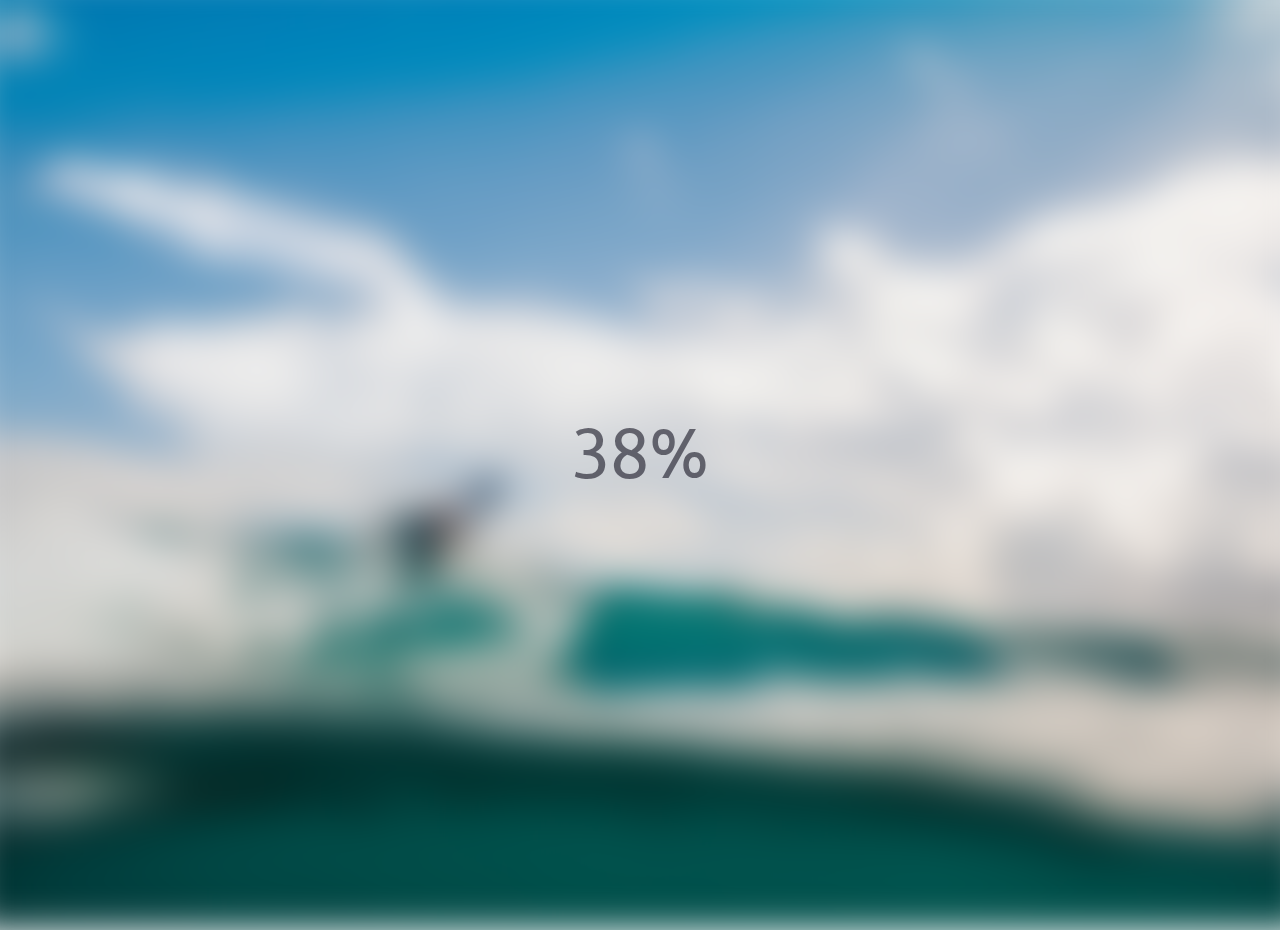
<file: blurryLoading/index.html>
<!DOCTYPE html>
<html lang="en">
  <head>
    <meta charset="UTF-8" />
    <meta name="viewport" content="width=device-width, initial-scale=1.0" />
    <link rel="stylesheet" href="style.css" />
    <title>Blurry Loading</title>
  </head>
  <body>
    <section class="bg"></section>
    <div class="loadingText">0%</div>
    <script src="script.js"></script>
  </body>
</html>
</file>
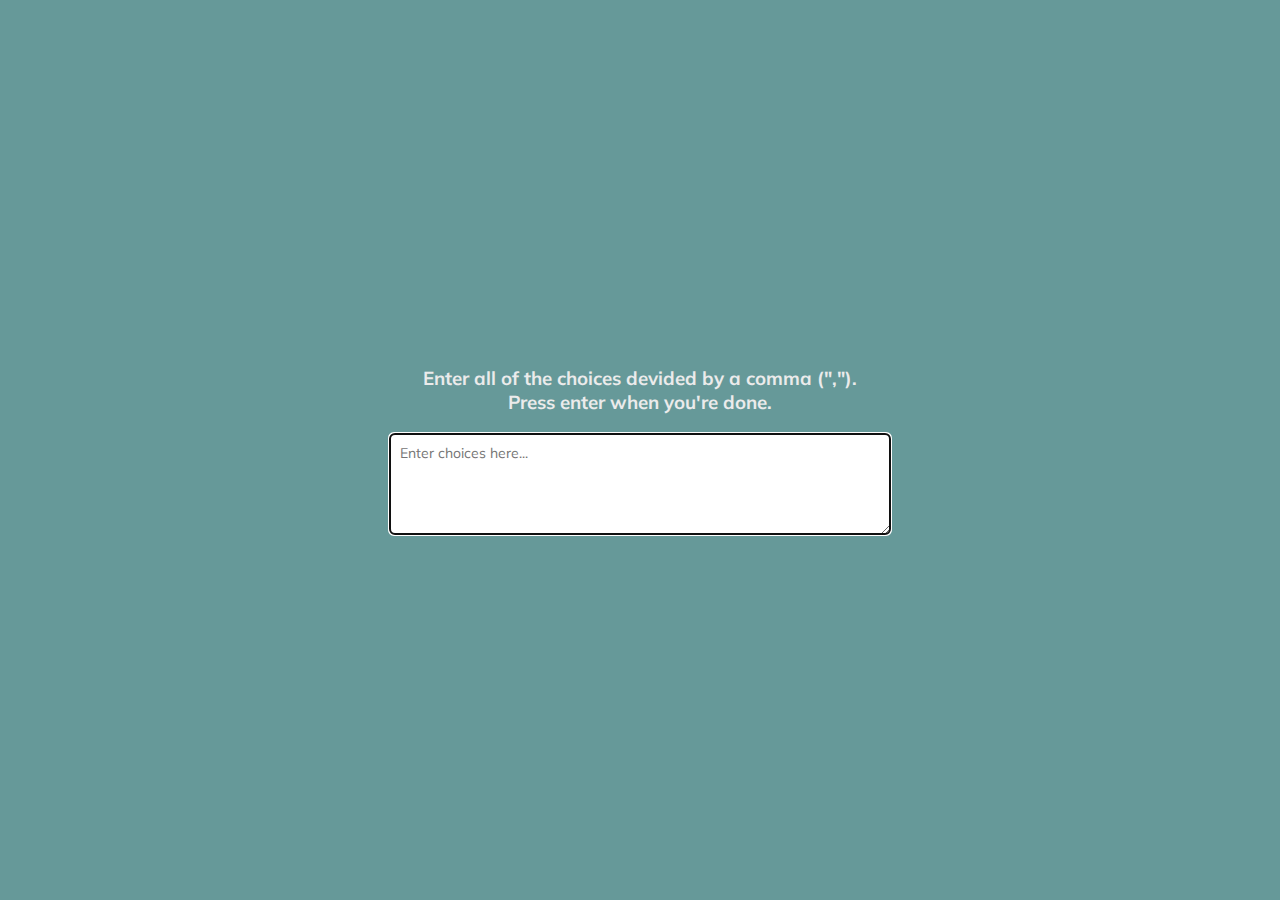
<file: randomChoicePicker/index.html>
<!DOCTYPE html>
<html lang="en">
  <head>
    <meta charset="UTF-8" />
    <meta name="viewport" content="width=device-width, initial-scale=1.0" />
    <link rel="stylesheet" href="style.css" />
    <title>Random Choice Picker</title>
  </head>
  <body>
    <div class="container">
      <h3>Enter all of the choices devided by a comma (","). 
        <br>
        Press enter when you're done.
      </h3>
      <textarea id="textArea" placeholder="Enter choices here..."></textarea>
      <div id="tags">
        <!-- <span class="tag">Choice 1</span>
        <span class="tag highlight">Choice 2</span>
        <span class="tag">Choice 3</span> -->
      </div>
    </div>
    <script src="script.js"></script>
  </body>
</html>
</file>
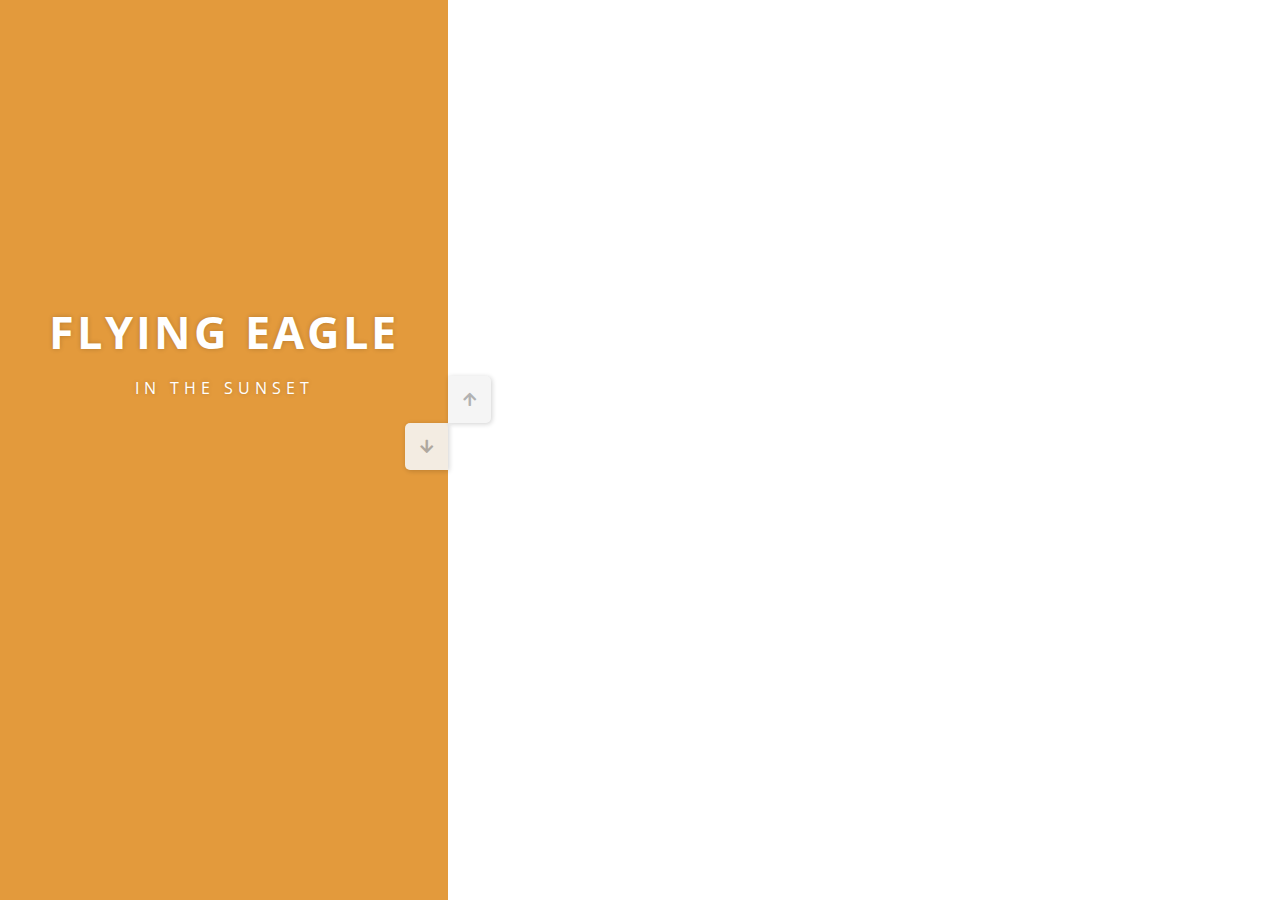
<file: verticalSlider/index.html>
<!DOCTYPE html>
<html lang="en">
  <head>
    <meta charset="UTF-8" />
    <meta name="viewport" content="width=device-width, initial-scale=1.0" />
    <link rel="stylesheet" href="style.css" />
    <link rel="stylesheet" href="https://cdnjs.cloudflare.com/ajax/libs/font-awesome/5.15.1/css/all.min.css">
    <title>Vertical Slider</title>
  </head>
  <body>
    <div class="sliderContainer">
      <div class="leftSlide">
        <div style="background-color: #C34A6F;">
          <h1>Flamingoes</h1>
          <p>being all awesome</p>
        </div>
        <div style="background-color: #3AB7C9;">
          <h1>Blue sky</h1>
          <p>and some sunlight</p>
        </div>
        <div style="background-color: #8786a0;">
          <h1>Lonely castle</h1>
          <p>in the wilderness</p>
        </div>
        <div style="background-color: #E39A3C;">
          <h1>Flying eagle</h1>
          <p>in the sunset</p>
        </div>
      </div>
      <div class="rightSlide">
        <div style="background-image: url('https://images.unsplash.com/photo-1550133730-695473e544be?ixlib=rb-1.2.1&ixid=MnwxMjA3fDB8MHxwaG90by1wYWdlfHx8fGVufDB8fHx8&auto=format&fit=crop&w=1470&q=80')";></div>
        <div style="background-image: url('https://images.unsplash.com/photo-1519206994317-5aa92fb9aaca?ixlib=rb-1.2.1&ixid=MnwxMjA3fDB8MHxwaG90by1wYWdlfHx8fGVufDB8fHx8&auto=format&fit=crop&w=1470&q=80')";></div>
        <div style="background-image: url('https://images.unsplash.com/photo-1559509547-cebb0e1da8da?ixlib=rb-1.2.1&ixid=MnwxMjA3fDB8MHxwaG90by1wYWdlfHx8fGVufDB8fHx8&auto=format&fit=crop&w=1472&q=80')";></div>
        <div style="background-image: url('https://images.unsplash.com/photo-1565099999544-27eca1cf8d1c?ixlib=rb-1.2.1&ixid=MnwxMjA3fDB8MHxwaG90by1wYWdlfHx8fGVufDB8fHx8&auto=format&fit=crop&w=1470&q=80')";></div>
      </div>
      <div class="actionButtons">
        <button class="downButton">
          <i class="fas fa-arrow-down"></i>
        </button>
        <button class="upButton">
          <i class="fas fa-arrow-up"></i>
        </button>
      </div>
    </div>
    <script src="script.js"></script>
  </body>
</html>
</file>
<file: blurryLoading/style.css>
@import url('https://fonts.googleapis.com/css2?family=Ubuntu');

* {
  box-sizing: border-box;
}

body {
  font-family: 'Ubuntu', sans-serif;
  display: flex;
  align-items: center;
  justify-content: center;
  height: 100vh;
  overflow: hidden;
  margin: 0;
}

.bg {
    background: url('/blurryLoading/img/surf.jpg.jpg') no-repeat center center/cover;
    position: absolute;
    top: -30px;
    left: -30px;
    width: calc(100vw + 60px);
    height: calc(100vh + 60px);
    z-index: -1;
    filter: blur(0px);
}

.loadingText{
    font-size: 70px;
    color: rgb(28, 27, 41);
}
</file>
<file: randomChoicePicker/style.css>
@import url('https://fonts.googleapis.com/css2?family=Muli');

* {
  box-sizing: border-box;
}

body {
  background-color: #669999;
  font-family: 'Muli', sans-serif;
  display: flex;
  align-items: center;
  justify-content: center;
  height: 100vh;
  overflow: hidden;
  margin: 0;
}

h3{
  color: #ebebeb;
  margin: 10px 0 20px 0;
  text-align: center;
}

.container{
  width: 500px;
}

textarea{
  border: none;
  display: block;
  width: 100%;
  height: 100px;
  font-family: inherit;
  padding: 10px;
  margin: 0 0 10px 0;
  font-size: 14px;
  border-radius: 5px;
}

.tag{
  background-color: #e0995e;
  border-radius: 15px;
  padding: 5px 10px;
  margin: 0 5px 10px 0;
  font-size: 16px;
  display: inline-block;
  font-weight: bold;
}
.highlight{
  background-color: #fcc397;
  outline: 1px solid black;
  outline-offset: -1px;
}
</file>
<file: verticalSlider/style.css>
@import url('https://fonts.googleapis.com/css2?family=Open+Sans');

* {
  box-sizing: border-box;
  margin: 0;
  padding: 0;
}

body {
  font-family: 'Open Sans', sans-serif;
  height: 100vh;
}
.sliderContainer{
  position: relative;
  overflow: hidden;
  width: 100vw;
  height: 100vh;
}
.leftSlide{
  height: 100%;
  width: 35%;
  position: absolute;
  top: 0;
  left: 0;
  transition: transform .4s ease-in-out;
}
.leftSlide > div{
  height: 100%;
  width: 100%;
  display: flex;
  flex-direction: column;
  align-items: center;
  justify-content: center;
  color: #fff;
  
}
.leftSlide h1{
  font-size: 45px;
  letter-spacing: 3px;
  margin-bottom: 15px;
  margin-top: -200px;
  text-transform: uppercase;
  text-shadow: 0px 0px 5px rgba(0, 0, 0, 0.2);
}
.leftSlide p{
  text-transform: uppercase;
  letter-spacing: 5px;
  text-shadow: 0px 0px 5px rgba(0, 0, 0, 0.2);
  
}
.rightSlide{
  height: 100%;
  position: absolute;
  top: 0;
  left: 35%;
  width: 65%;
  transition: transform .4s ease-in-out;
}
.rightSlide > div{
  background-repeat: no-repeat;
  background-size: cover;
  background-position: center center;
  height: 100%;
  width: 100%;
}
.sliderContainer .actionButtons button{
  position: absolute;
  left: 35%;
  top: 47%;
  z-index: 100;
}
button{
  background-color: rgb(245, 245, 245);
  border: none;
  color: #aaa;
  cursor: pointer;
  font-size: 15px;
  padding: 15px;
  opacity: 0.9;
  box-shadow: 1px 1px 5px rgba(0, 0, 0, 0.2);
}
button:hover{
  color: #555;
}
button:focus{
  outline: none;
}
.sliderContainer .actionButtons .downButton{
  transform: translateX(-100%);
  border-radius: 5px 0 0 5px;
}
.sliderContainer .actionButtons .upButton{
  transform: translateY(-100%);
  border-radius: 0 5px 5px 0;
}
</file>
